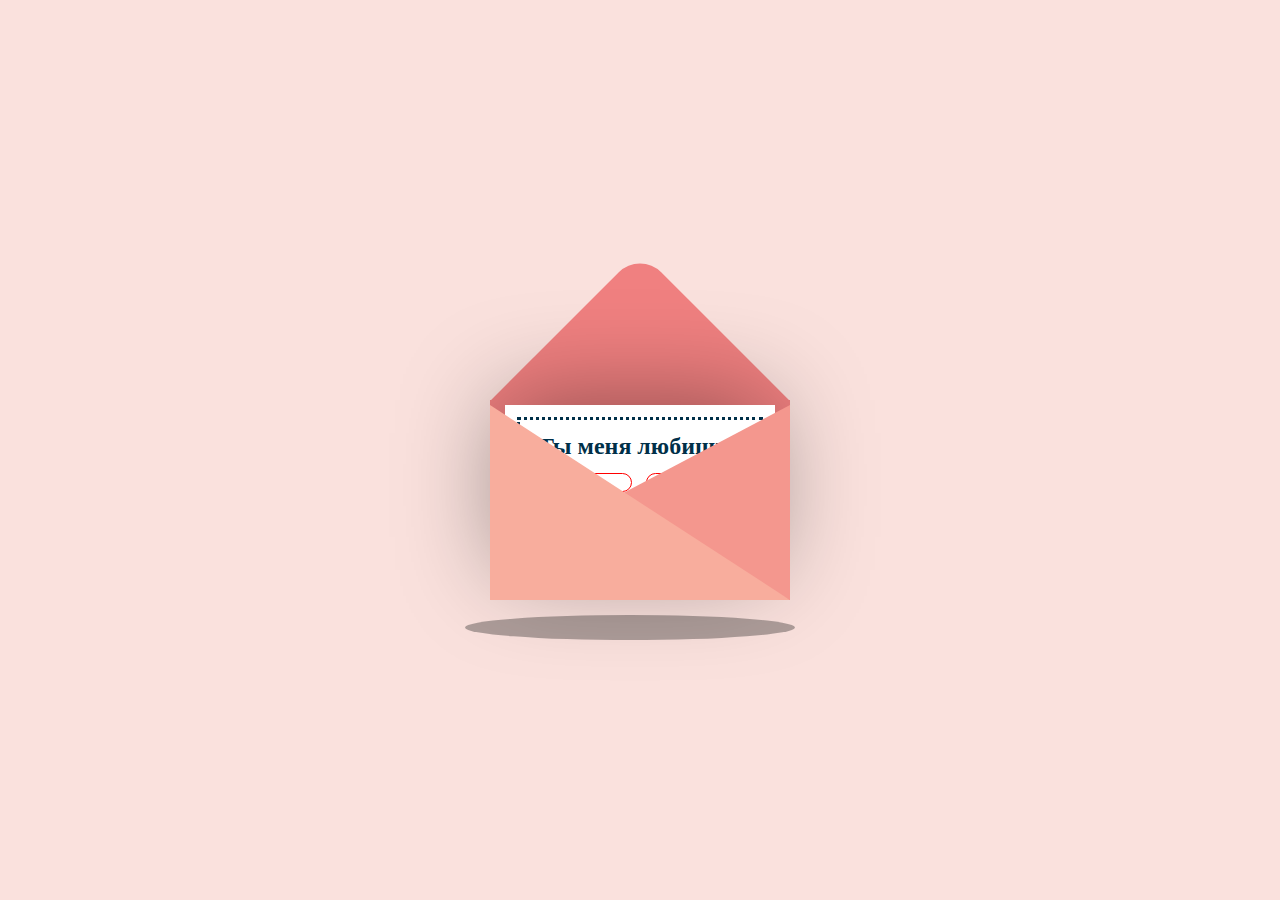
<file: index.html>
<!DOCTYPE html>
<html lang="en">
<head>
    <meta charset="UTF-8">
    <meta name="viewport" content="width=device-width, initial-scale=1.0">
    <title>Document</title>
    <link rel="stylesheet" href="vd.css">
    <!-- <script src="https://cdnjs.cloudflare.com/ajax/libs/three.js/r128/three.min.js"></script> -->
    <script src="https://cdnjs.cloudflare.com/ajax/libs/jquery/3.6.0/jquery.min.js"></script>
    <script src="vd.js" defer></script>
</head>
<body>
    <div class="container">  
        <div class="valentines">
          <div class="envelope"></div>
          <div class="front"></div>
          <div class="card">

          <div class="text">
            <h2 class="text__txt">Ты меня любишь?</h2>
            <div class="text-btn">
                <button class="btn-true" onclick="redirectToAnotherPage()">Да</button>
                <button class="btn-false" onclick="hideButton()">Нет</button>
            </div>      
          </div>

          <div class="heart"</div>
          </div>
          <div class="hearts">
            <div class="one"></div>
            <div class="two"></div>
            <div class="three"></div>
            <div class="four"></div>
            <div class="five"></div>
          </div>
        </div>
        </div>
        <div class="shadow"></div>
        </div>
</body>
</html>
</file>
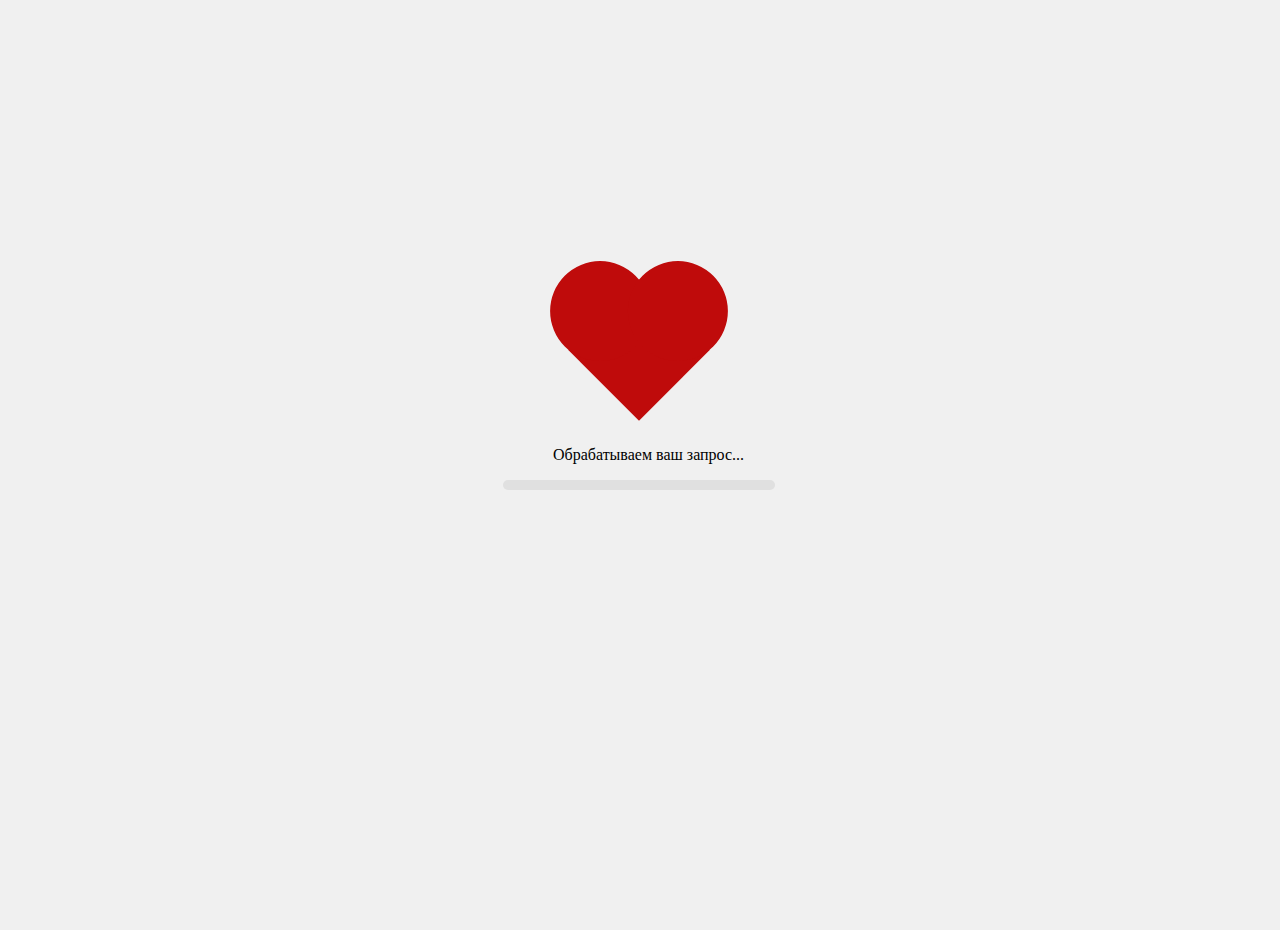
<file: loading.html>
<!DOCTYPE html>
<html lang="ru">
  <head>
    <meta charset="UTF-8" />
    <meta name="viewport" content="width=device-width, initial-scale=1.0" />
    <title>SVG Hearts</title>
    <link rel="stylesheet" href="loading.css" />
  </head>
  <body>
    <div class="heart__body">
      <div class="container">
        <div class="body__content">
          <div class="heart"></div>

          <div class="body__text">
            <p class="loader-txt">Обрабатываем ваш запрос...</p>
          </div>

          <div class="loader">
            <div class="progress"></div>
          </div>
        </div>
      </div>
    </div>

    <script>
      // Перенаправление на другой файл HTML через 10 секунд
      setTimeout(function () {
        window.location.href = "mainvd.html"; // Укажите имя файла, на который хотите перенаправить
      }, 5000); // 10000 миллисекунд = 10 секунд
    </script>
  </body>
</html>
</file>
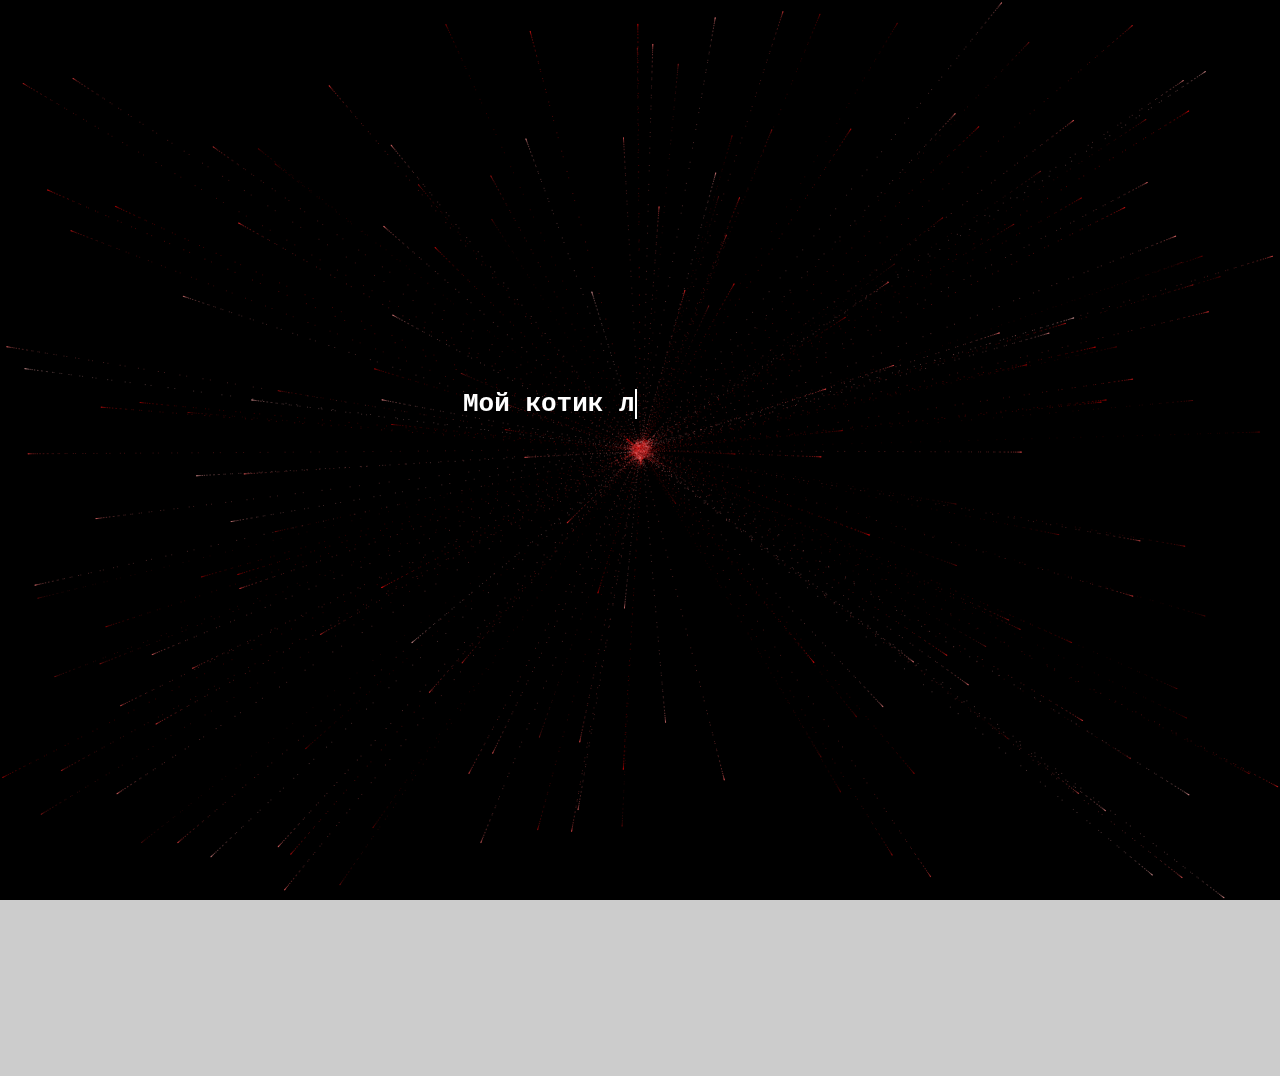
<file: mainvd2.html>
<!DOCTYPE html>
<html lang="en">
  <head>
    <meta charset="UTF-8" />
    <meta name="viewport" content="width=device-width, initial-scale=1.0" />
    <title>Heart Animation</title>
    <link rel="stylesheet" href="mainvd2.css" />
    <script src="mainvd2.js" defer></script>
  </head>
  <body>
    <div class="main">
      <div class="container">
        <canvas id="heart"></canvas>

        <h1>
          <a href="" class="typewrite text" data-period="2000"
            data-type='[ "Мой котик любимый", 
            "С тобой я узнала, что значит быть по-настоящему счастливой", 
            "Ты - моя главная опора в жизни", 
            "Спасибо что у меня есть такой замечательный человек как ты", 
            "Люблю тебя безумно мой лучик света"]'>
            <span class="wrap"></span>
          </a>
        </h1>
      </div>
    </div>
  </body>
</html>
</file>
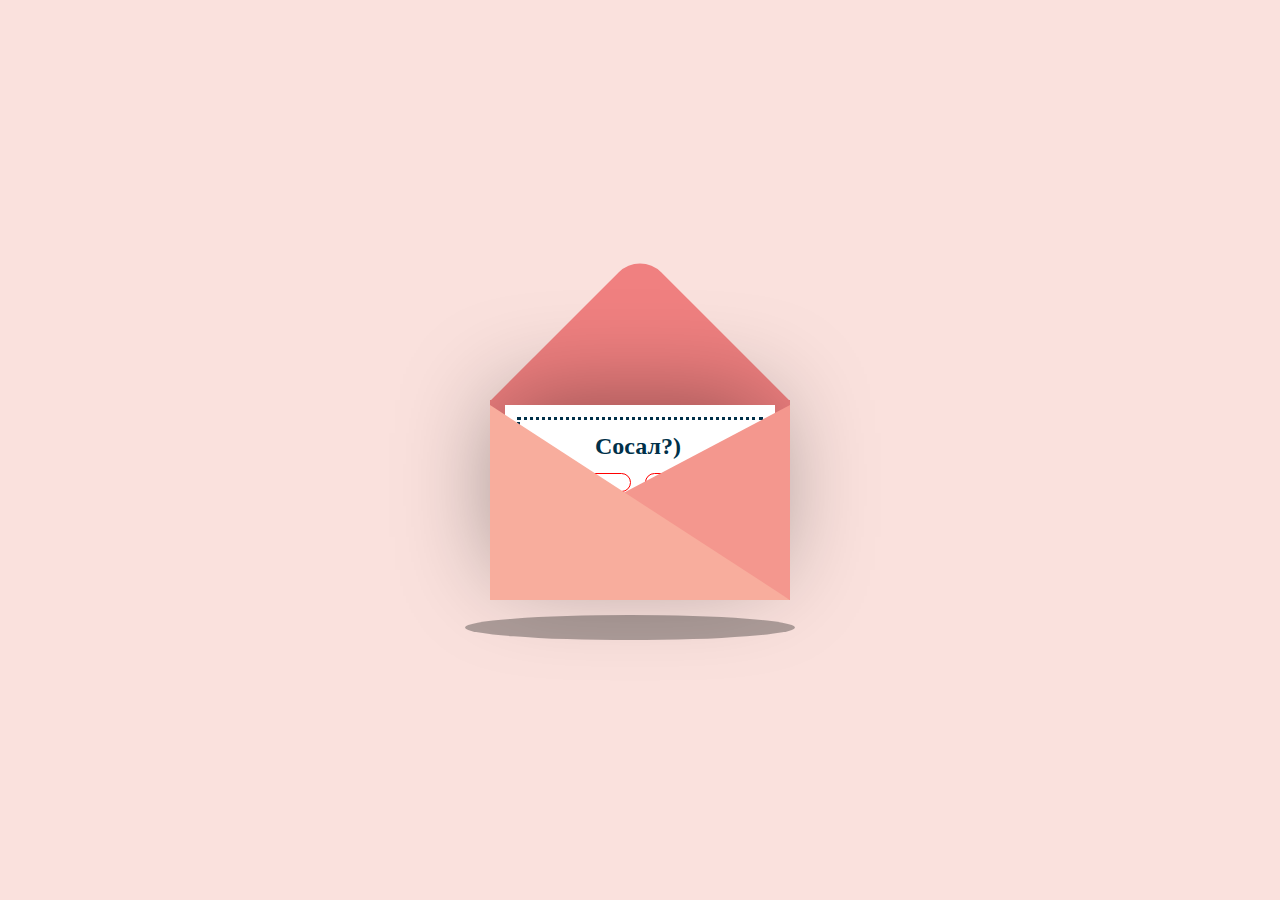
<file: sosal.html>
<!DOCTYPE html>
<html lang="en">
<head>
    <meta charset="UTF-8">
    <meta name="viewport" content="width=device-width, initial-scale=1.0">
    <title>Document</title>
    <link rel="stylesheet" href="vd.css">
    <!-- <script src="https://cdnjs.cloudflare.com/ajax/libs/three.js/r128/three.min.js"></script> -->
    <script src="https://cdnjs.cloudflare.com/ajax/libs/jquery/3.6.0/jquery.min.js"></script>
    <script src="sosal.js" defer></script>
</head>
<body>
    <div class="container">  
        <div class="valentines">
          <div class="envelope"></div>
          <div class="front"></div>
          <div class="card">

          <div class="text2">
            <h2 class="text__txt">Сосал?)</h2>
            <div class="text-btn">
                <button class="btn-true2" onclick="redirectToAnotherPage()">Да</button>
                <button class="btn-false2" onclick="hideButton()">Нет</button>
            </div>      
          </div>

          <div class="heart"</div>
          </div>
          <div class="hearts">
            <div class="one"></div>
            <div class="two"></div>
            <div class="three"></div>
            <div class="four"></div>
            <div class="five"></div>
          </div>
        </div>
        </div>
        <div class="shadow"></div>
        </div>
</body>
</html>
</file>
<file: vd.css>
body {
    margin: 0;
}
.container {
    width: 320px;
    display: flex;
    justify-content: center;
}

body {
    display: flex;
    justify-content: center;
    align-items: center;
    height: 100vh;
    background-color: #fae1dd;
  }
  
  .container {
    position: relative;
  }
  
  .valentines {
    position: relative;
    top:50px;
    cursor: pointer;
    animation: up 3s linear infinite;
  }
  
  @keyframes up {
    0%, 100% {
      transform: translateY(0);
    }
    50% {
      transform: translateY(-30px);
    }
  }
  
  
  .envelope {
    position: relative;
    width: 300px;
    height:200px;
    background-color: #f08080; 
  }
  
  .envelope:before {
    background-color: #f08080; 
    content:"";
    position: absolute;
    width: 212px;
    height: 212px;
    transform: rotate(45deg);
    top:-105px;
    left:44px;
    border-radius:30px 0 0 0;
  }
  
  .card {
    position: absolute;
    background-color: #fff;
    width: 270px;
    height: 170px;
    top:5px;
    left:15px;
    box-shadow: -5px -5px 100px rgba(0,0,0,0.4); 
  }
  
  .card:before {
    content:"";
    position: absolute;
    border:3px solid #003049;
    border-style: dotted;
    width: 240px;
    heighT: 140px;
    left:12px;
    top:12px;
  }
  
  .text {
    position: absolute;
    /* font-family: 'Brush Script MT', cursive; */
    /* font-size: 28px; */
    text-align: center;
    line-height:25px;
    top:19px;
    left: 23px;
    color: #003049;
  }

  .text2 {
    position: absolute;
    /* font-family: 'Brush Script MT', cursive; */
    /* font-size: 28px; */
    text-align: center;
    line-height:25px;
    top:19px;
    left: 23px;
    color: #003049;
    width: 220px;
  }

  .text__txt {
    margin: 10px;
  }

  .btn-true {
    width: 70px;
    margin-right: 10px;
    background: #fff;
    color: black;
    border: 1.5px solid red;
    border-radius: 10px;
  }
  .btn-false {
    width: 70px;
    background: #fff;
    color: black;
    border: 1.5px solid red;
    border-radius: 10px;
  }

  .btn-true2 {
    width: 70px;
    margin-right: 10px;
    background: #fff;
    color: black;
    border: 1.5px solid red;
    border-radius: 10px;
  }
  .btn-false2 {
    width: 70px;
    background: #fff;
    color: black;
    border: 1.5px solid red;
    border-radius: 10px;
  }

  
  .heart {
    background-color: #d62828;
    display: inline-block;
    height: 30px;
    margin: 0 10px;
    position: relative;
    top: 110px;
    left:105px;
    transform: rotate(-45deg);
    width: 30px;
  }
  
  .heart:before,
  .heart:after {
    content: "";
    background-color: #d62828;
    border-radius: 50%;
    height: 30px;
    position: absolute;
    width: 30px;
  }
  
  .heart:before {
    top: -15px;
    left: 0;
  }
  
  .heart:after {
    left: 15px;
    top: 0;
  }
  
  .hearts {
    position: absolute  
  }
  
  .one, .two, .three, .four, .five {
    background-color: red;
    display: inline-block;
    height: 10px;
    margin: 0 10px;
    position: relative;
    transform: rotate(-45deg);
    width: 10px;
    top:50px;
  }
  
  .one:before,
  .one:after, .two:before, .two:after, .three:before, .three:after, .four:before, .four:after, .five:before, .five:after {
    content: "";
    background-color: red;
    border-radius: 50%;
    height: 10px;
    position: absolute;
    width: 10px;
  }
  
  .one:before, .two:before, .three:before, .four:before, .five:before {
    top: -5px;
    left: 0;
  }
  
  .one:after, .two:after, .three:after, .four:after, .five:after {
    left: 5px;
    top: 0;
  }
    
  .one {
    left:10px;
    animation: heart 1s ease-out infinite; 
  }
  
  .two {
    left:30px;
    animation: heart 2s ease-out infinite; 
  }
  
  .three {
    left:50px;
    animation: heart 1.5s ease-out infinite;
  }
  
  .four {
    left:70px;
    animation: heart 2.3s ease-out infinite;
  }
  
  .five {
    left:90px;
    animation: heart 1.7s ease-out infinite;
  }
  
  @keyframes heart {
    0%{
      transform: translateY(0) rotate(-45deg) scale(0.3);
      opacity: 1;
    }
    100%{
      transform: translateY(-150px) rotate(-45deg) scale(1.3);
      opacity: 0.5;
    }
  }
  
  .front {
    position: absolute;
    border-right: 180px solid #f4978e;
    border-top: 95px solid transparent;
    border-bottom: 100px solid transparent;
    left:120px;
    top:5px;
    width:0;
    height:0;
    z-index:10;
  }
  
  .front:before {
    position: absolute;
    content:"";
    border-left: 300px solid #f8ad9d;
    border-top: 195px solid transparent;
    left:-120px;
    top:-95px;
    width:0;
    height:0;
  }
  
  .shadow {
    position: absolute;
    width: 330px;
    height: 25px;
    border-radius:50%;
    background-color: rgba(0,0,0,0.3);
    top:265px;
    left:-15px;
    animation: scale 3s linear infinite;
    z-index:-1;
  }
  
  @keyframes scale {
    0%, 100% {
      transform: scaleX(1);
    }
    50% {
      transform: scaleX(0.85);
    }
  }
</file>
<file: loading.css>
body {
  margin: 0 auto;
}
.heart__body {
  height: 100vh;
}
.container {
  width:340px;
  margin-top:30px;
  margin-left:auto;
  margin-right:auto;
  margin-bottom:0;
  position:relative;
  
  -webkit-animation:heartBeat 1s ease infinite 0s;
  -moz-animation:heartBeat 1s ease infinite 0s;
  -o-animation:heartBeat 1s ease infinite 0s;
  -ms-animation:heartBeat 1s ease infinite 0s;
  animation:heartBeat 1s ease infinite 0s;
}
.container:hover {
  -webkit-animation:heartBeat 0.8s ease infinite 0s;
  -moz-animation:heartBeat 0.8s ease infinite 0s;
  -o-animation:heartBeat 0.8s ease infinite 0s;
  -ms-animation:heartBeat 0.8s ease infinite 0s;
  animation:heartBeat 0.8s ease infinite 0s;
}
.body__content {
  height: 100vh;
  display: grid;
  grid-template-columns: 1fr;
  margin: 0 auto;
}
.heart {
  position:absolute;
  left:35%;
  top:30%;
  width:100px;
  height:100px;
  background-color:#bf0b0b;
  -webkit-transform:rotate(45deg);
  -moz-transform:rotate(45deg);
  -ms-transform:rotate(45deg);
  transform:rotate(45deg);
}
.heart:before, .heart:after {
  content:'';
  display:block;
  width:100px;
  height:100px;
  position:absolute;
  border-radius:100px;
  background-color:#bf0b0b;
}
.heart:before {
  left:-55px;
  top:0;
}
.heart:after {
  right:0;
  top:-55px
}




body {
  display: flex;
  justify-content: center;
  align-items: center;
  height: 100vh;
  background-color: #f0f0f0;
  margin: 0;
}

.loader {
  margin-top: -25vh;
  margin-left: 33px;
  width: 80%;
  height: 10px;
  background-color: #e0e0e0;
  border-radius: 5px;
  overflow: hidden;
  position: relative;
}

.progress {
  height: 100%;
  width: 0;
  background-color: #bf0b0b;
  animation: loading 5s linear forwards;
}

@keyframes loading {
  0% {
      width: 0;
  }
  100% {
      width: 100%;
  }
}
.loader-txt {
  color: black;
  padding-top: 400px;
  padding-left: 83px;
}
</file>
<file: mainvd2.css>
body {
    text-align: center;
    padding-top:10em;
    background-color: rgba(0,0,0,.2);
    height: 100vh;
}
  
canvas {
    position: absolute;
    left:0;
    top: 0;
    width: 100%;
    height: 100%;
    background-color: rgba(0,0,0,.2);
  }

.text {
    color: #fff;
    position: absolute;
    z-index: 99999;
    margin-left: -177px;
    margin-top: 200px;
    text-decoration: none;
    font-family: monospace;
}
</file>
